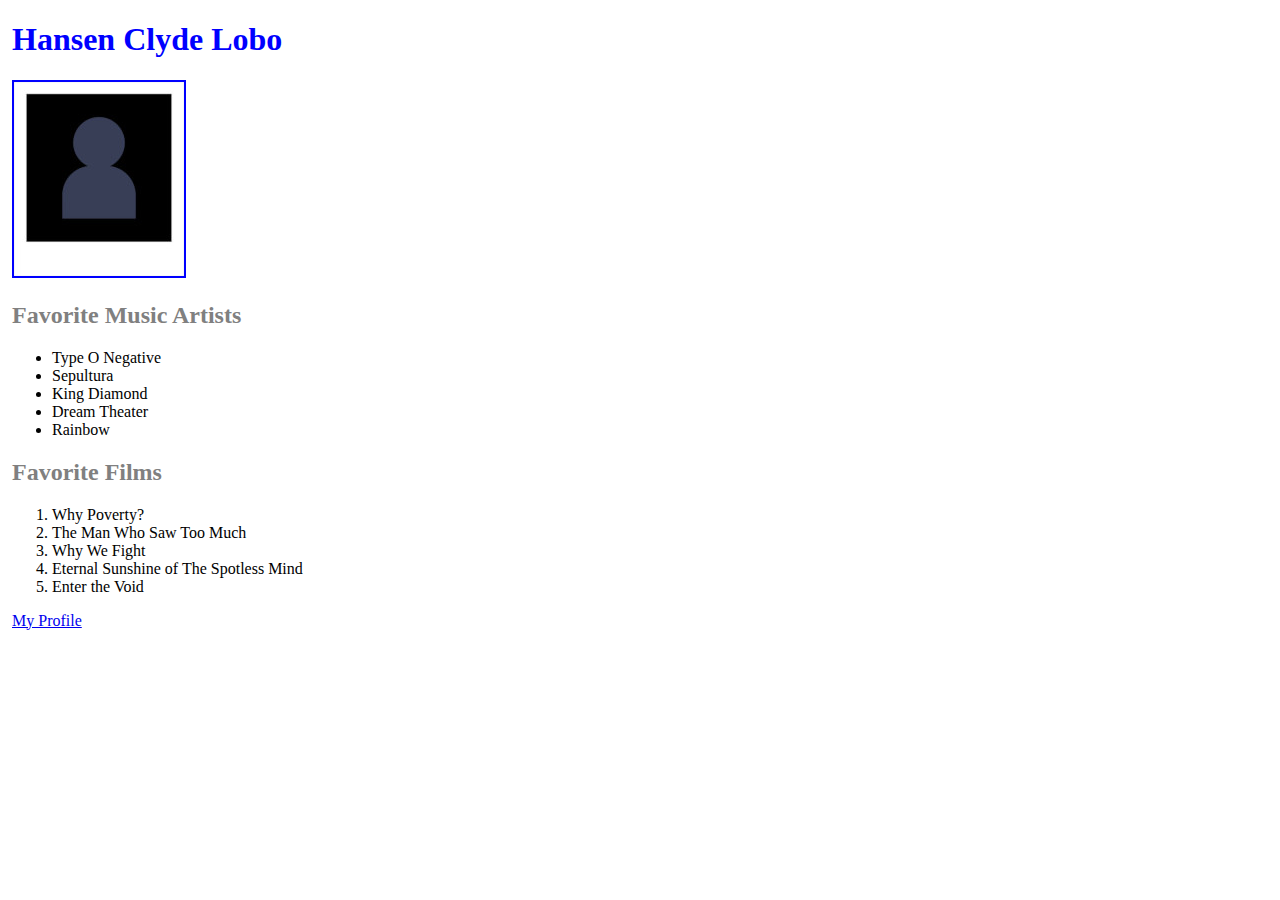
<file: Introduction to front end development/Week 2/What is HTML/Creating a Webpage/index.html>
<!DOCTYPE html>
<html>

<head>
    <title>Hansen Clyde Lobo</title>
    <link rel="stylesheet" href="./styles.css">
</head>

<body>
    <div>
        <h1>Hansen Clyde Lobo</h1>
    </div>
    <div><img id="photo" src="photo.jpg" alt="photo"></div>
    <div>
        <h2>Favorite Music Artists</h2>
        <ul>
            <li>Type O Negative</li>
            <li>Sepultura</li>
            <li>King Diamond</li>
            <li>Dream Theater</li>
            <li>Rainbow</li>
        </ul>
    </div>
    <div>
        <h2>Favorite Films</h2>
        <ol>
            <li>Why Poverty?</li>
            <li>The Man Who Saw Too Much</li>
            <li>Why We Fight</li>
            <li>Eternal Sunshine of The Spotless Mind</li>
            <li>Enter the Void</li>
        </ol>
    </div>
    <div>
        <a href="https://www.facebook.com/hacly/">My Profile</a>
    </div>
</body>

</html>
</file>
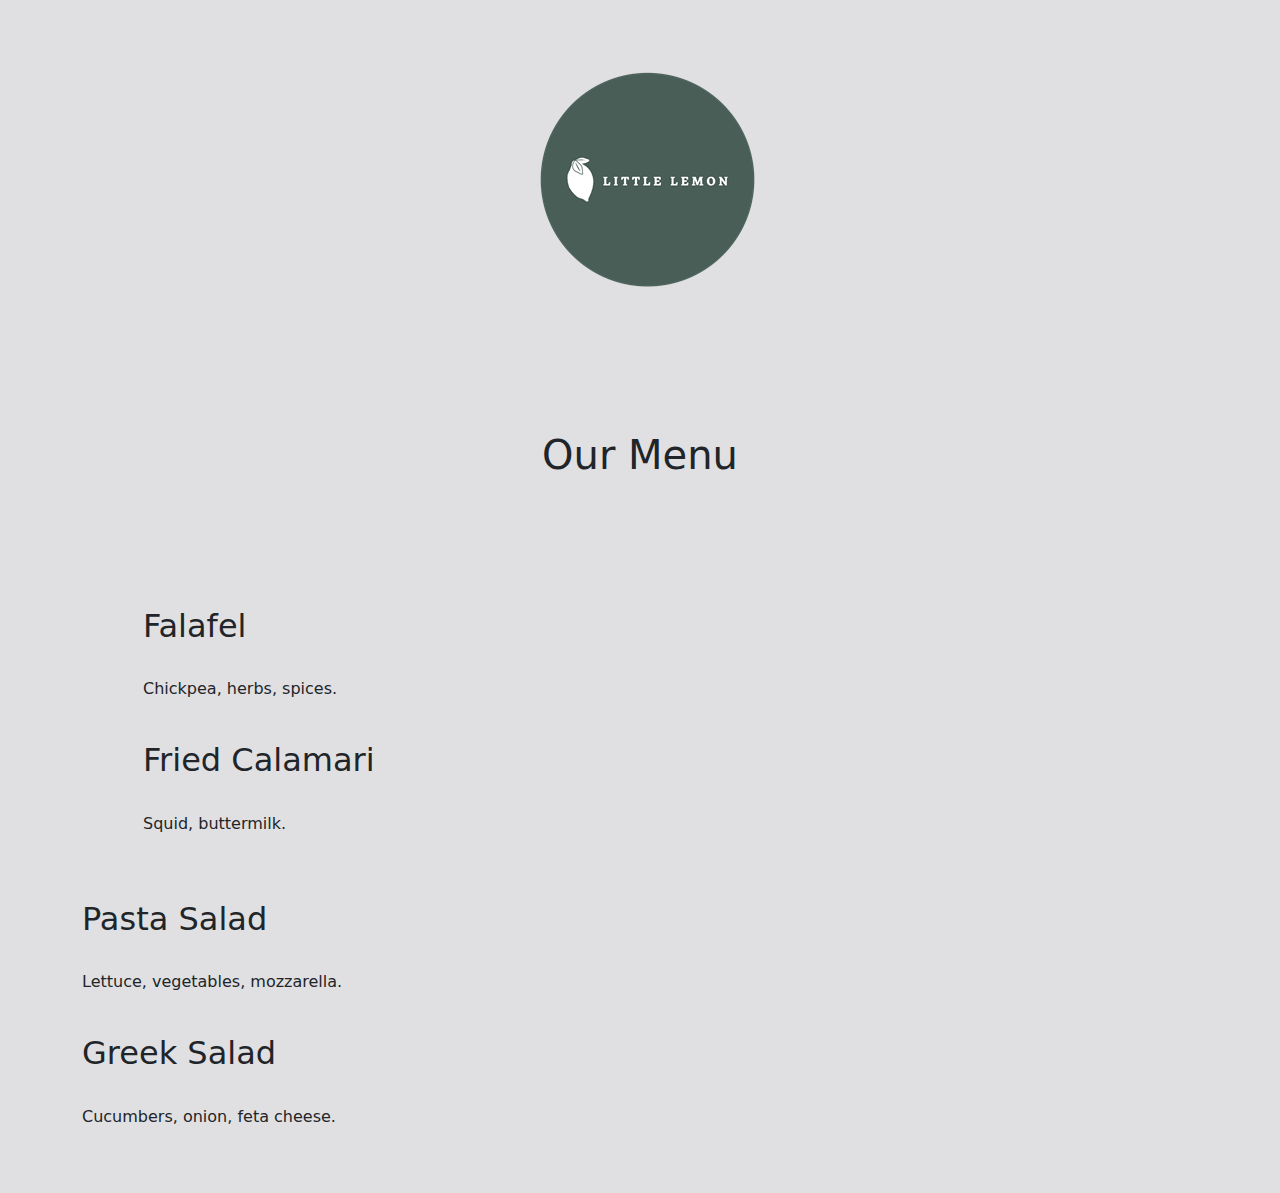
<file: Introduction to front end development/Week 3/Introduction to UI frameworks and libraries/Files/index.html>
<!DOCTYPE html>
<html>
<head>
    <title>Little Lemon</title>
    <link href="bootstrap.min.css" rel="stylesheet">
</head>
<body>
<div class="container">
            <div class="row">
                    <div class="col-12">
                            <div class="text-center">
                                    <img src="logo.png" class="img-fluid">
                                </div>
                        </div>
                </div>
            <div class="row">
                    <div class="col-12">
                            <div class="text-center">
                                    <h1>Our Menu</h1>
                                </div>
                        </div>
                </div>
            <div class="row">
                    <div class="col-12 col-lg-6">
                            <h2>Falafel</h2>
                            <p>Chickpea, herbs, spices.</p>
                            <h2>Fried Calamari</h2>
                            <p>Squid, buttermilk.</p>
                        </div>
                    <div class="col-12 col-lg-6">
                            <h2>Pasta Salad</h2>
                            <p>Lettuce, vegetables, mozzarella.</p>
                            <h2>Greek Salad</h2>
                            <p>Cucumbers, onion, feta cheese.</p>
                        </div>
                </div>
        </div>
    <script src="bootstrap.bundle.min.js"></script>
</body>
</html>
</file>
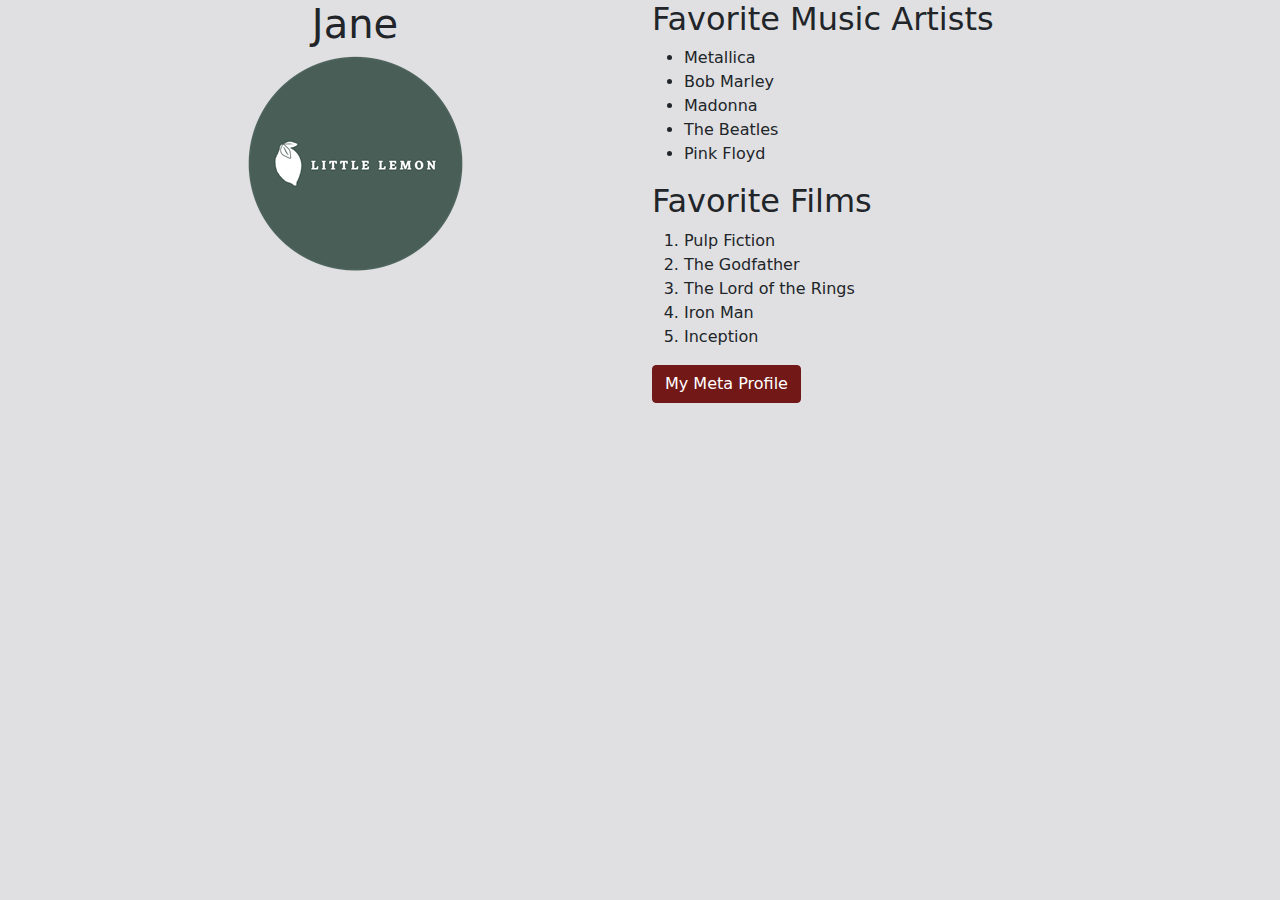
<file: Introduction to front end development/Week 4/lab/Files/index.html>
<!DOCTYPE html>
<html>
<head>
    <title>My Bio Page</title>
    <link href="bootstrap.min.css" rel="stylesheet">
</head>
<body>
    <div class="container">
        <div class="row">
            <div id="bio" class="col-12 col-lg-6 text-center">
                <h1>Jane</h1>
                <img src="./logo.png">
            </div>
            <div id="more" class="col-12 col-lg-6">
                <h2>Favorite Music Artists</h2>
                <ul>
                    <li>Metallica</li>
                    <li>Bob Marley</li>
                    <li>Madonna</li>
                    <li>The Beatles</li>
                    <li>Pink Floyd</li>
                </ul>
                <h2>Favorite Films</h2>
                <ol>
                    <li>Pulp Fiction</li>
                    <li>The Godfather</li>
                    <li>The Lord of the Rings</li>
                    <li>Iron Man</li>
                    <li>Inception</li>
                </ol>
                <a href="https://www.meta.com/user/123" class="btn btn-primary">My Meta Profile</a>
            </div>
        </div>
    </div>
    <script src="bootstrap.bundle.min.js"></script>
</body>
</html>
</file>
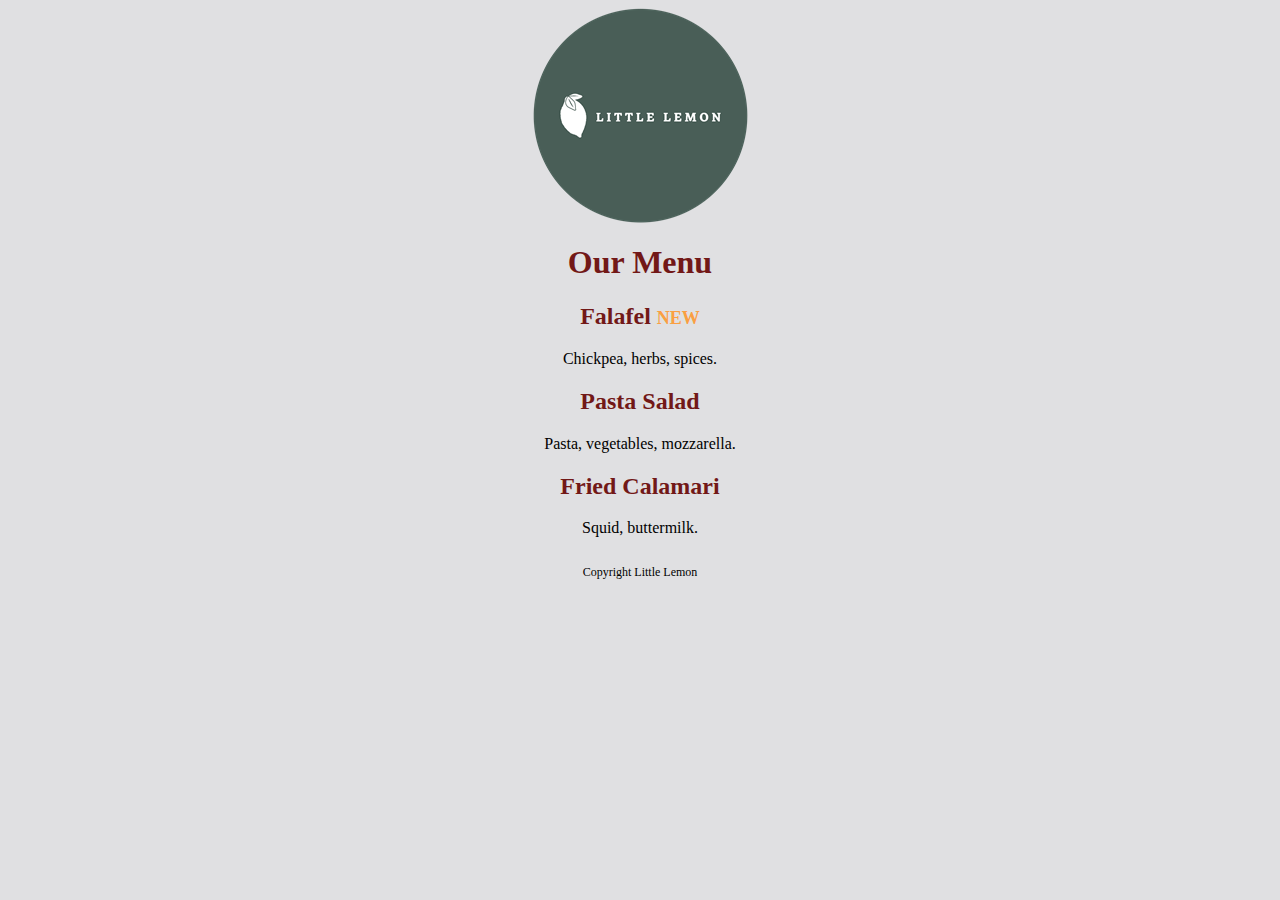
<file: Introduction to front end development/Week 2/What is HTML/CSS Basics/programming_index.html>
<!DOCTYPE html>
<html>
<head>
    <title>Little Lemon</title>
    <link rel="stylesheet" href="style.css">
</head>
<body>
    <div>
        <img src="logo.png" id="logo">
    </div>
    <div class="center-text">
        <h1>Our Menu</h1>
        <h2>Falafel <span>NEW</span></h2>
        <p>Chickpea, herbs, spices.</p>
        <h2>Pasta Salad</h2>
        <p>Pasta, vegetables, mozzarella.</p>
        <h2>Fried Calamari</h2>
        <p>Squid, buttermilk.</p>
    </div>
    <div class="center-text">
        <p id="copyright">
            Copyright Little Lemon
        </p>
    </div>
</body>
</html>
</file>
<file: Introduction to front end development/Week 2/What is HTML/Creating a Webpage/styles.css>
img {
    border: 2px solid blue;
  }
  h1 {
    color: blue;
  }
  h2 {
    color: grey;
  }
  div {
    margin: 4px;
  }
</file>
<file: Introduction to front end development/Week 2/What is HTML/CSS Basics/style.css>
body {
    background-color: #e0e0e2;
  }
  
  h1 {
    color: #721817;
  }
  
  h2 {
    color: #721817;
  }
  
  .center-text {
    text-align: center;
  }
  
  #logo {
    display: block;
    margin-left: auto;
    margin-right: auto;
  }
  
  #copyright {
    padding-top: 12px;
    font-size: 0.75em;
  }
  
  h2 > span{
  color: #FA9F42;
  font-size: 0.75em
  }
</file>
